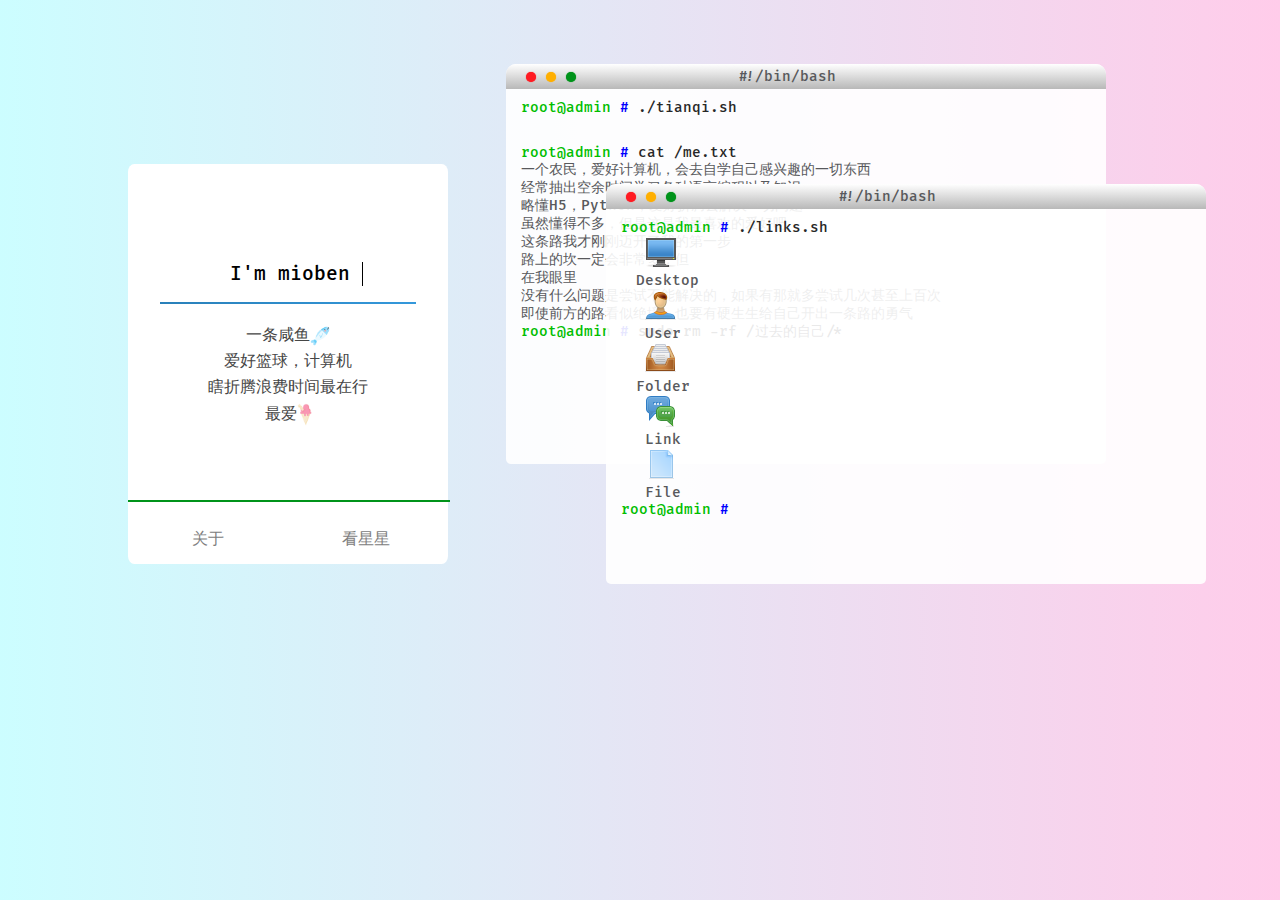
<file: about/index.html>
<!DOCTYPE html>
<html lang="en">

<head>
    <meta charset="UTF-8">
    <meta name="viewport"
        content="width=device-width,initial-scale=1.0,maximum-scale=1.0,minimum-scale=1.0,user-scalable=no">

    <title>mioben | 一条咸鱼</title>
    <meta name="description" content="我是一个农民，喜欢计算机的咸鱼一条，经常抽出空余时间学习各种语言编程以及知识，虽然懂得不多，但是这是我最喜欢的爱好吧。同时也喜欢各种游戏，FPS我的强项！沉浸在这个完美的虚拟世界，起码能暂时忘掉这充满回忆该死的现实.">
    <meta name="keywords" content="mioben,坚果,主页,博客">
    <link rel="stylesheet" type="text/css" href="./css/FiraCode.css">
    <link rel="stylesheet" type="text/css" href="./css/mio.css">
    <link rel="icon" href="./favicon.ico">
</head>

<body>
    <div id="box">
        <!-- 个人资料卡片 -->
        <div class="meBox">
            <!-- 头像 -->
            <div class="headPhoto"></div>
            <!-- 介绍 -->
            <div class="meBox-title">
                <p>I'm mioben</p>
                <div class="fg"></div>
            </div>
            <div class="meBox-text">
                <p>一条咸鱼<img src="./img/fish.png" alt="咸鱼" style="width: 20px; vertical-align: middle;"></p>
                <p>爱好篮球，计算机</p>
                <p>瞎折腾浪费时间最在行</p>
                <p>最爱<img src="./img/003.png" alt="冰激凌" style="width: 15px; vertical-align: middle;"></p>
            </div>
            <!-- 两个按钮 -->
            <div class="meBox-Button">
                <a href="https://benmio.top/chara/">关于</a>
                <a href="https://benmio.top/universe/">看星星</a>
            </div>
        </div>

        <!-- 伪终端介绍 -->
        <div id="cmdBox">
            <!-- 第一个终端 -->
            <div class="cmd">
                <!-- 三个按钮 -->
                <div class="click">
                    <div class="red"></div>
                    <div class="yellow"></div>
                    <div class="green"></div>
                </div>
                <!-- 顶部标题 -->
                <div class="title">
                    <span>#!/bin/bash</span>
                </div>
                <!-- 终端内文字 -->
                <div class="cmdText">
                    <span style="color: rgb(0, 190, 0);">root@admin</span>
                    <span style="color: blue;">#</span>
                    <span style="color: rgb(39, 39, 39);">./tianqi.sh</span>
                    <br />
                    <iframe scrolling="no" src="https://tianqiapi.com/api.php?style=tc&skin=pitaya" frameborder="0"
                        width="350" height="24" allowtransparency="true"></iframe>
                    <br />
                    <span style="color: rgb(0, 190, 0);">root@admin</span>
                    <span style="color: blue;">#</span>
                    <span style="color: rgb(39, 39, 39);">cat /me.txt</span>
                    <p>一个农民，爱好计算机，会去自学自己感兴趣的一切东西</p>
					<p>经常抽出空余时间学习各种语言编程以及知识</p>
                    <p>略懂H5，Python；爱好折腾去解决一切问题</p>
                    <p>虽然懂得不多，但是这是我最喜欢的爱好吧</p>
                    <p>这条路我才刚刚迈开了我的第一步</p>
                    <p>路上的坎一定会非常多，但</p>
                    <p>在我眼里</p>
                    <p>没有什么问题是尝试不能解决的，如果有那就多尝试几次甚至上百次</p>
                    <p>即使前方的路看似绝境，也要有硬生生给自己开出一条路的勇气</p>
                    <span style="color: rgb(0, 190, 0);">root@admin</span>
                    <span style="color: blue;">#</span>
                    <span style="color: rgb(39, 39, 39);">sudo rm -rf /过去的自己/*</span>
                </div>
            </div>
            <!-- 第二个终端 -->
            <div class="cmd cmd2">
                <!-- 三个按钮 -->
                <div class="click">
                    <div class="red"></div>
                    <div class="yellow"></div>
                    <div class="green"></div>
                </div>
                <!-- 顶部标题 -->
                <div class="title">
                    <span>#!/bin/bash</span>
                </div>
                <!-- 终端内文字 -->
                <div class="cmdText">
                    <span style="color: rgb(0, 190, 0);">root@admin</span>
                    <span style="color: blue;">#</span>
                    <span style="color: rgb(39, 39, 39);">./links.sh</span>
                    <ul class="ul">
                        <li><a href="https://benmio.top/">&nbsp;<img src="img/monitor.png" /> <br />Desktop</a></li>
                        <li><a href="https://benmio.top/about/">&nbsp;<img src="img/user.png" /><br/>&nbsp;User</a></li>
                        <li><a href="https://benmio.top/archives/">&nbsp;<img src="img/inbox.png" /> <br/>Folder</a></li>
                        <li><a href="https://benmio.top/link/">&nbsp;<img src="img/bubble.png" ><br />&nbsp;Link </a></li>
                        <li><a href="#">&nbsp;<img src="img/new.png" ><br/>&nbsp;File</a></li>
                    </ul>
                    <span style="color: rgb(0, 190, 0);">root@admin</span>
                    <span style="color: blue;">#</span>
                </div>
            </div>
        </div>
    </div>
</body>

</html>
</file>
<file: about/css/FiraCode.css>
* {
	font-family: FiraCode;
}

@font-face {
	font-family: 'FiraCode';
	src: url([data-uri]) format('woff2'),
		url([data-uri]) format('woff');
	font-weight: 500;
	font-style: normal;
}
</file>
<file: about/css/mio.css>
* {
    margin: 0;
    padding: 0;
}

body {
    background-image: linear-gradient(to left, rgba(255, 0, 149, 0.2), rgba(0, 247, 255, 0.2)), url(https://imglf3.lf127.net/img/842bc1217a4a6a82/S1N2ZTNIeU5LNUcyNjJJc21EV2xyNkZlQzVnUUV1b2hWN05waDlaRS9icz0.jpg?imageView&thumbnail=1680x0&quality=96&stripmeta=0&type=jpg);
    background-repeat: no-repeat;
    background-attachment: fixed;
    background-size: cover;
}
li{
	list-style: none;
}

#box {
    /* background-color: red; */
    width: 100%;
    height: 100px;
    margin: 0 auto;
    padding-top: 5%;
}
.meBox {
    float: left;
    width: 20rem;
    height: 25rem;
    background-color: white;
    margin-top: 100px;
    margin-left: 10%;
    border-radius: 2%;
    transition: all 0.3s;
    text-align: center;
}

.meBox:hover {
    width: 21rem;
    height: 26rem;
    margin: 95px 0 0 9.5%;
}

.headPhoto {
    width: 8rem;
    height: 8rem;
    background: url(https://thirdqq.qlogo.cn/g?b=oidb&k=rHHXardPxXpBLIEP3gJ7Dg&s=100&t=1644059035) no-repeat;
    background-size: cover;
    border-radius: 50%;
    position: relative;
    top: -15%;
    left: 50%;
    margin-left: -4rem;
    transition: all 0.3s;
}

.meBox:hover .headPhoto {
    width: 9rem;
    height: 9rem;
    margin: -0.5rem 0 0 -4.5rem;
    transform: rotate(360deg);
}

.headPhoto:hover {
    box-shadow: 0 0 10px rgba(0, 0, 0, 0.3);
}

.meBox-title {
    width: auto;
    margin: 0 auto;
}

@keyframes typing {
    from {
        width: 0;
    }
}

@keyframes blink-caret {
    50% {
        border-color: transparent;
    }
}

.meBox-title p {
    font-size: 1.2rem;
    border-right: .1em solid;
    width: 12ch;
    white-space: nowrap;
    overflow: hidden;
    animation: typing 2s steps(20, end), blink-caret .3s step-end infinite alternate;
    margin: -30px 0 0 90px;
    transition: all 0.3s;
}

.meBox:hover .meBox-title p {
    font-size: 1.3rem;
}

.meBox-title .fg {
    width: 80%;
    height: 2px;
    background-image: linear-gradient(to left, #3498db, #2980b9);
    margin: 5% 0 0 10%;
}

.meBox-text {
    width: 80%;
    height: 45%;
    overflow: hidden;
    text-align: center;
    color: rgb(70, 70, 70);
    animation-name: meBox-text;
    animation-duration: 2s;
    animation-fill-mode: forwards;
    margin: 5% 0 0 10%;
    transition: all 0.3s;
}

.meBox-text p {
    margin-top: 5px;
}

.meBox:hover .meBox-text {
    font-size: 1.05rem;
}

@keyframes meBox-text {
    0% {
        transform: translateY(50px);
        color: white;
    }

    100% {
        transform: translateY(0);
        color: rgb(70, 70, 70);
    }
}

.meBox-Button {
    width: 100%;
	border: #00931A solid .01rem;
	
}

.meBox-Button a {
    display: inline-block;
    float: left;
    width: 158px;
    height: 50px;
    margin-top: 13px;
    line-height: 50px;
    text-decoration: none;
    color: gray;
    transition: all 0.3s;
}

.meBox-Button a:hover {
    color: rgb(0, 132, 255);
    font-size: 1.2rem;
}

.meBox:hover .meBox-Button a {
    width: 165px;
    margin-top: 10px;
}

#cmdBox {
    width: 710px;
    height: 550px;
    float: right;
    margin-right: 5%;
	transition: all 0.3s;
	animation: typing 2s steps(20, end), blink-caret .3s step-end infinite alternate;
    /* background-color: green; */
}

.cmd {
    width: 600px;
    height: 400px;
    border-radius: 10px 10px 5px 5px;
    overflow: hidden;
    background-color: rgba(255, 255, 255, 0.9);
    transition: all 0.3s;
    font-size: 14px;
    color: rgb(88, 89, 92);
    position: relative;
    top: 0;
    left: 0;
}

.cmd:hover {
    width: 610px;
    height: 410px;
    box-shadow: 0 0 10px rgba(0, 0, 0, 0.4);
    margin: -5px 0 0 -5px;
    z-index: 1;
}

.cmd .title {
    width: 100%;
    height: 25px;
    background-image: linear-gradient(to top, rgb(184, 184, 184), white);
    font-size: 14px;
    line-height: 25px;
}

.cmd .title span {
    display: inline-block;
    width: 70%;
    text-align: center;
    /* background-color: red; */
}

.cmd .click {
    margin-left: 10px;
    float: left;
}

.cmd .click div {
    width: 10px;
    height: 10px;
    border-radius: 50%;
    margin: 8px 0 0 10px;
    float: left;
}

.cmd .click .red {
    background-color: #ff1b22;
    box-shadow: 0 0 1px #ff1b22;
}

.cmd .click .red:hover {
    background-color: #ff6268;
    box-shadow: 0 0 3px #ff1b22;
}

.cmd .click .yellow {
    background-color: #ffaf00;
    box-shadow: 0 0 1px #ffaf00;
}

.cmd .click .yellow:hover {
    background-color: #ffd373;
    box-shadow: 0 0 3px #ffaf00;
}

.cmd .click .green {
    background-color: #00931a;
    box-shadow: 0 0 1px #00931a;
}

.cmd .click .green:hover {
    background-color: rgb(0, 196, 36);
    box-shadow: 0 0 3px #00931a;
}

.cmdText {
    padding-top: 10px;
    padding-left: 15px;
}
.cmdText span{
	animation: typing 5s steps(20, end), blink-caret .3s step-end infinite alternate;
}

.cmd2 {
    position: relative;
    top: -280px;
    left: 100px;
}

.cmd2 .cmdText .ul {
    margin-left: 15px;
}

.cmd2 .cmdText .ul a {
    text-decoration: none;
    color: rgb(88, 89, 92);
}

.cmd2 .cmdText .ul a:hover {
    color: rgb(0, 132, 255);
}
/*
#footer {
    width: 100%;
    color: white;
    float: left;
    text-align: center;
    position: absolute;
    top: 1523px;
    margin-bottom: 30px;
    /* background-color: blue; */
}

#footer a {
    text-decoration: none;
    color: white;
}

#footer a:hover {
    color: rgb(0, 81, 255);
}
*/
/* 自适应 */
@media screen and (max-width: 1250px)
{
    .meBox {
        margin-left: 3%;
    }

    .meBox:hover {
        width: 21rem;
        height: 26rem;
        margin: 95px 0 0 2.5%;
    }

    #cmdBox {
        margin-right: 3%;
    }
}

@media screen and (max-width: 1110px)
{
    .meBox {
        float: none;
        margin: 100px auto 100px;
    }

    .meBox:hover {
        width: 21rem;
        height: 26rem;
        margin: 95px auto 95px;
    }

    #cmdBox {
        float: none;
        margin: 0 auto 100px;
    }
}

@media screen and (max-width: 768px)
{
    .meBox {
        width: 300px;
    }

    .meBox:hover {
        width: 300px;
        height: 25rem;
        margin: 100px auto 100px;
    }

    .meBox-Button a:hover {
        color: rgb(0, 132, 255);
    }
    
    .meBox:hover .meBox-Button a {
        width: 150px;
        margin-top: 0;
    }

    .meBox:hover .meBox-title p {
        font-size: 1.2rem;
    }

    .meBox:hover .headPhoto {
        width: 8rem;
        height: 8rem;
        margin: -0.5rem 0 0 -4rem;
        transform: rotate(360deg);
    }

    .meBox:hover .meBox-text {
        font-size: 1rem;
    }

    .meBox-Button a {
        width: 150px;
    }

    #cmdBox {
        width: 100%;
        height: 850px;
    }

    .cmd {
        width: 90%;
        margin: 0 auto;
    }

    .cmd2 {
        position: relative;
        top: 20px;
        left: 0;
    }

    .cmd:hover {
        width: 90%;
        box-shadow: 0 0 10px rgba(0, 0, 0, 0.4);
        margin: 0 auto;
        z-index: 1;
    }
}
</file>
